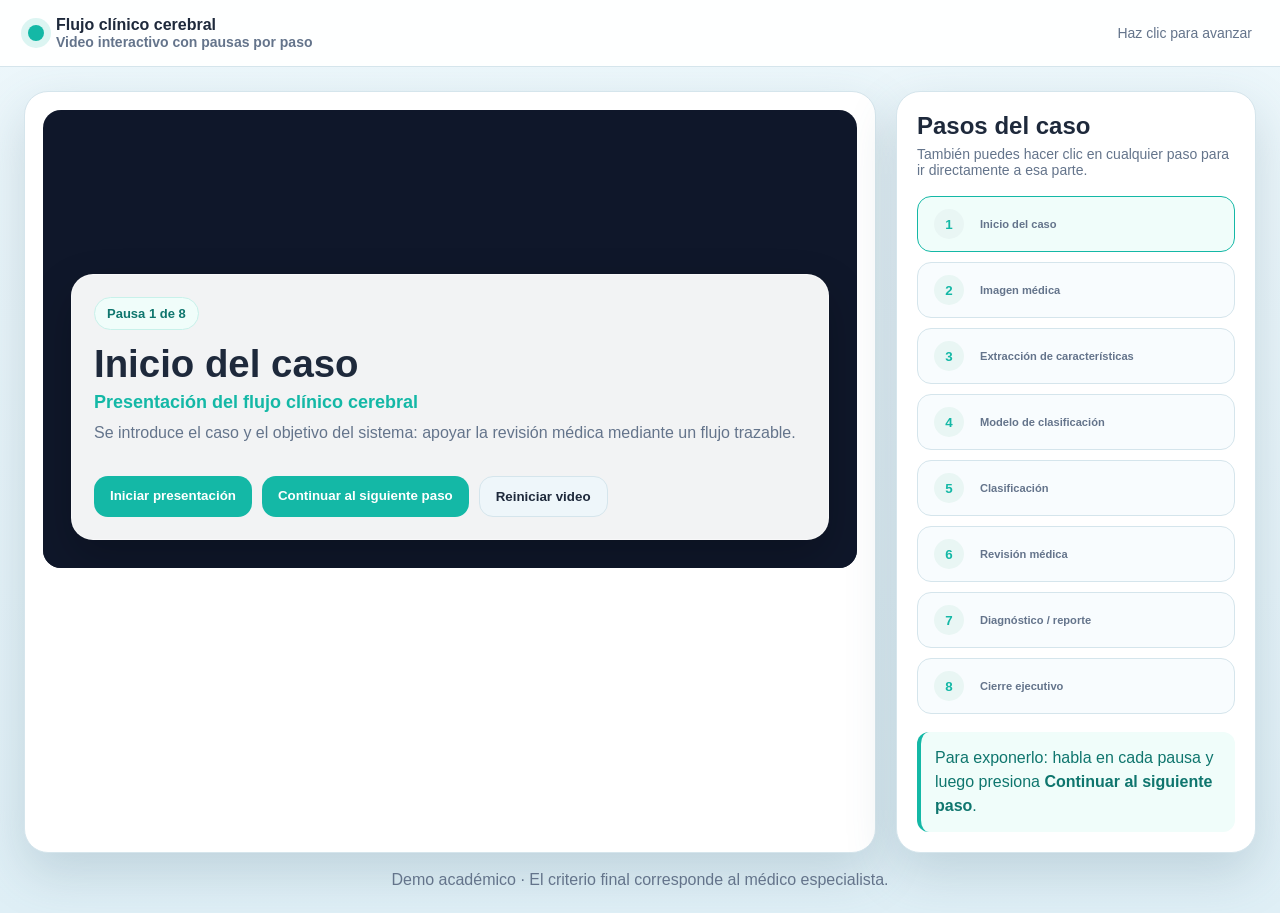
<file: index.html>
<!DOCTYPE html>
<html lang="es">
<head>
  <meta charset="UTF-8"/>
  <meta name="viewport" content="width=device-width, initial-scale=1.0"/>
  <title>Video interactivo por pasos</title>
  <link rel="stylesheet" href="styles.css"/>
</head>
<body>
  <header>
    <div class="brand">
      <span class="logo"></span>
      <div>
        <div>Flujo clínico cerebral</div>
        <div class="sub">Video interactivo con pausas por paso</div>
      </div>
    </div>
    <div class="sub">Haz clic para avanzar</div>
  </header>

  <main>
    <section class="hero">
      <div class="video-card">
        <div class="video-wrap">
          <video id="mainVideo" preload="auto" playsinline>
            <source src="video_hospitalario_cerebral_3d.mp4" type="video/mp4">
            Tu navegador no soporta video HTML5.
          </video>

          <div class="pause-overlay" id="pauseOverlay">
            <div class="overlay-box">
              <div class="overlay-top">
                <div>
                  <span class="badge" id="stepCounter">Pausa</span>
                  <h1 id="stepTitle"></h1>
                  <div id="stepSubtitle"></div>
                  <p id="stepNote"></p>
                </div>
              </div>
              <div class="actions">
                <button id="startBtn">Iniciar presentación</button>
                <button id="nextBtn">Continuar al siguiente paso</button>
                <button id="replayBtn" class="secondary">Reiniciar video</button>
              </div>
            </div>
          </div>
        </div>
      </div>

      <aside class="side-card">
        <h2>Pasos del caso</h2>
        <p class="sub">También puedes hacer clic en cualquier paso para ir directamente a esa parte.</p>
        <div class="timeline" id="timeline"></div>
        <div class="tip">
          Para exponerlo: habla en cada pausa y luego presiona <strong>Continuar al siguiente paso</strong>.
        </div>
      </aside>
    </section>

    <div class="footer">
      Demo académico · El criterio final corresponde al médico especialista.
    </div>
  </main>

  <script src="app.js"></script>
</body>
</html>
</file>
<file: styles.css>
:root {
  --bg: #edf7fb;
  --panel: #ffffff;
  --text: #1e293b;
  --muted: #64748b;
  --line: #d5e5ec;
  --teal: #14b8a6;
  --teal2: #2dd4bf;
  --blue: #3b82f6;
  --red: #ef4444;
  --shadow: 0 20px 50px rgba(72, 110, 128, .22);
}
* { box-sizing: border-box; }
body {
  margin: 0;
  font-family: Arial, Helvetica, sans-serif;
  background: linear-gradient(180deg, #edf7fb, #dfeff6);
  color: var(--text);
}
header {
  padding: 16px 28px;
  background: rgba(255,255,255,.92);
  backdrop-filter: blur(10px);
  border-bottom: 1px solid var(--line);
  display: flex;
  justify-content: space-between;
  align-items: center;
}
.brand {
  display: flex;
  align-items: center;
  gap: 12px;
  font-weight: 900;
}
.logo {
  width: 16px;
  height: 16px;
  border-radius: 50%;
  background: var(--teal);
  box-shadow: 0 0 0 7px rgba(20,184,166,.14);
}
.sub {
  color: var(--muted);
  font-size: 14px;
}
main {
  max-width: 1320px;
  margin: 0 auto;
  padding: 24px;
}
.hero {
  display: grid;
  grid-template-columns: 1fr 360px;
  gap: 20px;
}
.video-card, .side-card {
  background: var(--panel);
  border: 1px solid var(--line);
  border-radius: 24px;
  box-shadow: var(--shadow);
}
.video-card {
  padding: 18px;
}
.video-wrap {
  position: relative;
  border-radius: 18px;
  overflow: hidden;
  background: #0f172a;
}
video {
  width: 100%;
  display: block;
  aspect-ratio: 16 / 9;
  background: #0f172a;
}
.pause-overlay {
  position: absolute;
  inset: 0;
  display: none;
  align-items: flex-end;
  background: linear-gradient(180deg, rgba(15,23,42,.12), rgba(15,23,42,.86));
  padding: 28px;
}
.pause-overlay.show {
  display: flex;
}
.overlay-box {
  width: 100%;
  background: rgba(255,255,255,.95);
  border: 1px solid rgba(255,255,255,.45);
  border-radius: 22px;
  padding: 22px;
  color: var(--text);
  box-shadow: 0 18px 44px rgba(0,0,0,.22);
}
.overlay-top {
  display: flex;
  justify-content: space-between;
  gap: 16px;
  align-items: flex-start;
}
.badge {
  display: inline-flex;
  padding: 8px 12px;
  border-radius: 999px;
  background: #f0fdfa;
  color: #0f766e;
  font-weight: 900;
  font-size: 13px;
  border: 1px solid #c8f1ea;
}
h1, h2, h3, p {
  margin-top: 0;
}
#stepTitle {
  margin: 12px 0 6px;
  font-size: clamp(24px, 3vw, 40px);
}
#stepSubtitle {
  font-size: 18px;
  color: var(--teal);
  font-weight: 800;
  margin-bottom: 8px;
}
#stepNote {
  color: var(--muted);
  line-height: 1.55;
  max-width: 900px;
}
.actions {
  display: flex;
  gap: 10px;
  flex-wrap: wrap;
  margin-top: 14px;
}
button, a.btn {
  border: 0;
  border-radius: 14px;
  padding: 12px 16px;
  cursor: pointer;
  font-weight: 900;
  text-decoration: none;
  display: inline-flex;
  color: #ffffff;
  background: var(--teal);
}
button.secondary, a.secondary {
  background: #eef6fa;
  border: 1px solid var(--line);
  color: var(--text);
}
.side-card {
  padding: 20px;
}
.side-card h2 {
  margin-bottom: 6px;
}
.timeline {
  display: flex;
  flex-direction: column;
  gap: 10px;
  margin-top: 18px;
}
.dot {
  width: 100%;
  background: #f8fcfe;
  border: 1px solid var(--line);
  color: var(--text);
  display: grid;
  grid-template-columns: 36px 1fr;
  align-items: center;
  gap: 10px;
  text-align: left;
}
.dot span {
  width: 30px;
  height: 30px;
  border-radius: 50%;
  background: #e9f6f4;
  color: var(--teal);
  display: inline-flex;
  align-items: center;
  justify-content: center;
}
.dot small {
  color: var(--muted);
  font-weight: 700;
}
.dot.active {
  border-color: var(--teal);
  background: #f0fdfa;
}
.dot.done span {
  background: var(--teal);
  color: white;
}
.tip {
  margin-top: 18px;
  padding: 14px;
  border-left: 4px solid var(--teal);
  background: #f0fdfa;
  color: #0f766e;
  border-radius: 12px;
  line-height: 1.5;
}
.footer {
  color: var(--muted);
  text-align: center;
  margin-top: 18px;
}
@media (max-width: 1000px) {
  .hero {
    grid-template-columns: 1fr;
  }
}
</file>
